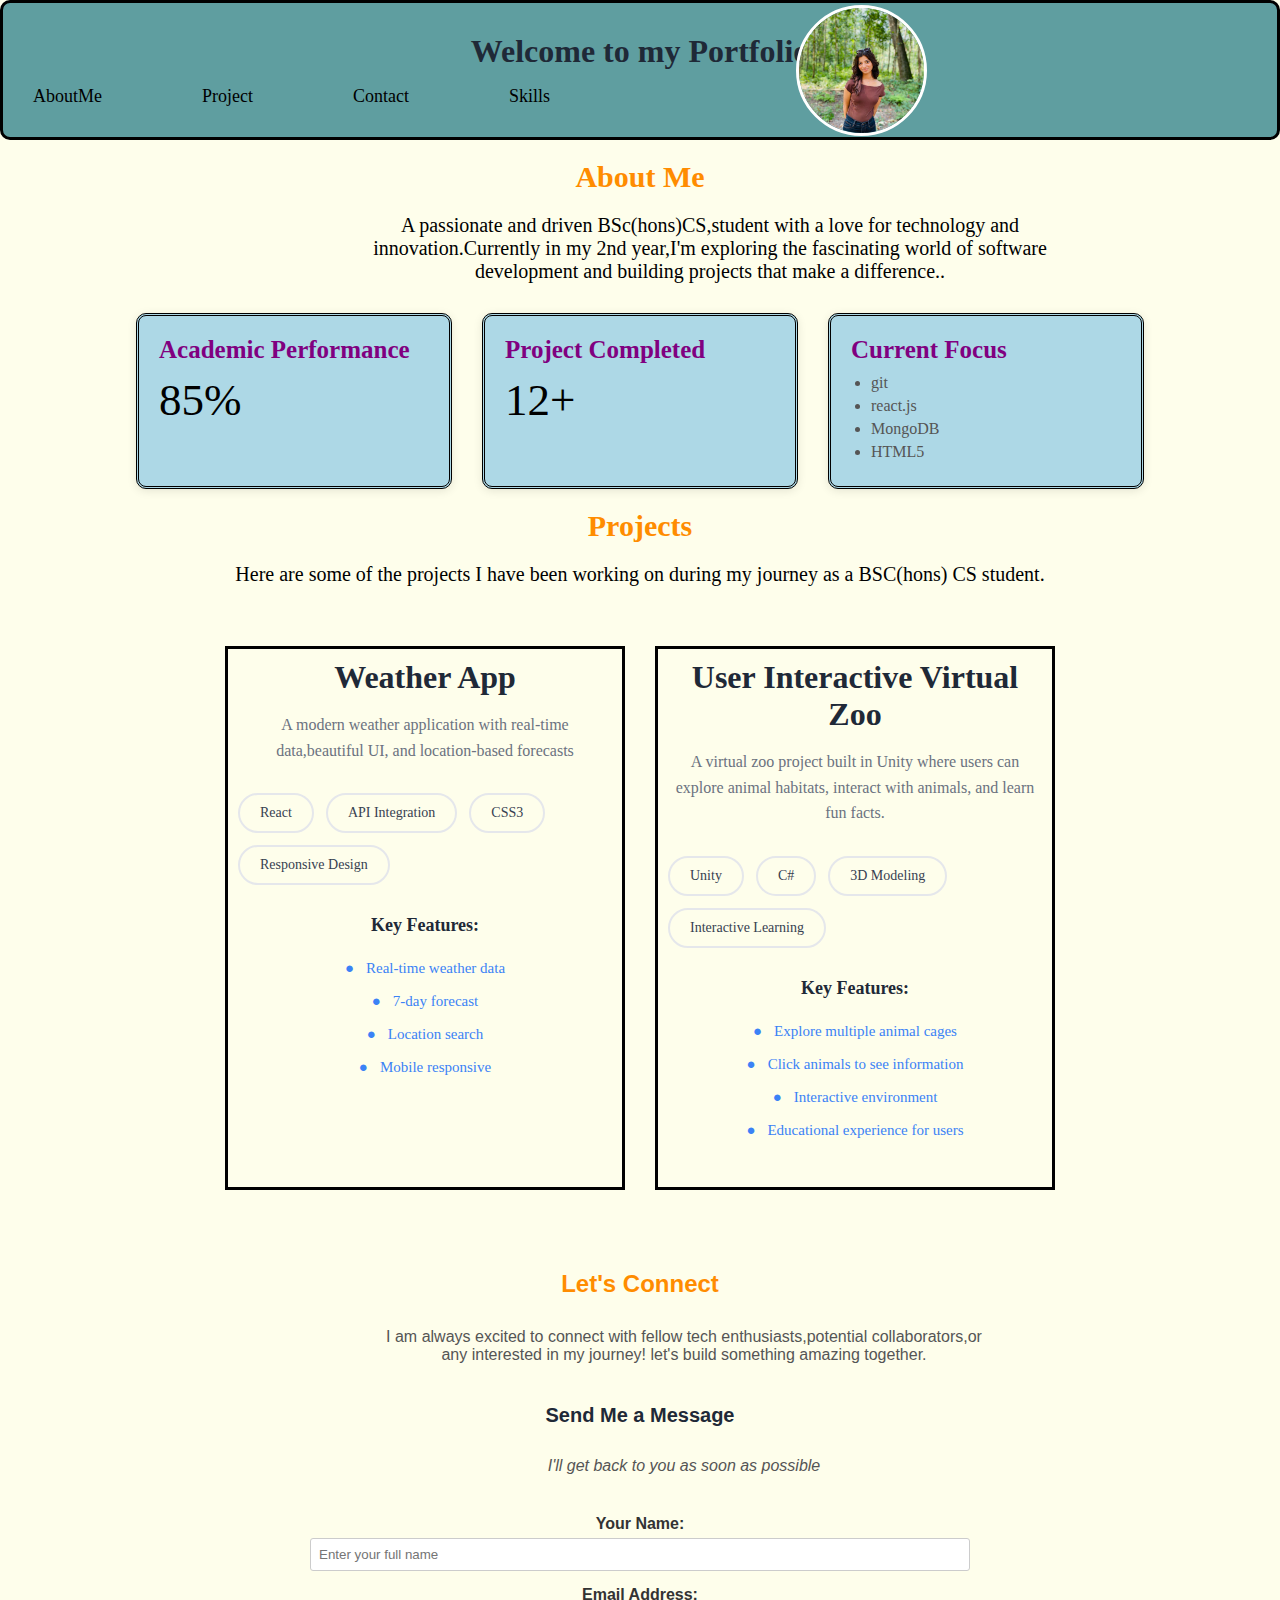
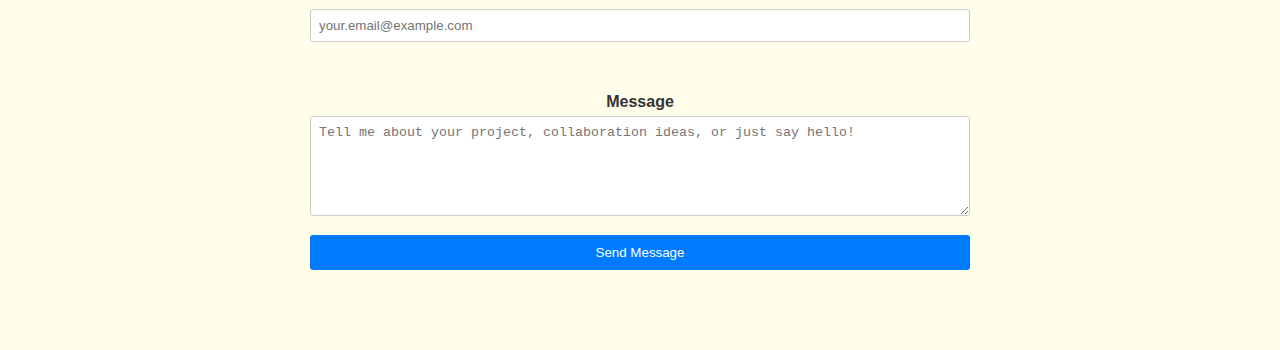
<file: index.html>
<!DOCTYPE html>
<html lang="en">
<head>
    <meta charset="UTF-8">
    <meta name="viewport">
    <title>Portfolio-Sandhya</title>
</head>
    <link rel="stylesheet" type="text/css" href="css/style.css">


<body>
    <header class="header">
        <h1>Welcome to my Portfolio</h1>
        <img src="images/mee.jpg" class="profile-pic">
        <nav id="nav">
                 <a href="about.html">AboutMe</a>
                <a href="projects.html">Project</a>
                <a href="contact.html">Contact</a>
                <a href="skills.html">Skills</a>
        </nav>

    </header>
    <section id="abt">
        <h2>About Me</h2>
        <p>A passionate and driven BSc(hons)CS,student with a love for technology and innovation.Currently in my 2nd year,I'm exploring the fascinating world of software development and building projects that make a difference..</p>

        <div class="info-boxes">
            <div class="box">
                <h3>Academic Performance</h3>
                <span class="percentage">85%</span>
                
            </div>
            <div class="box">
                <h3>Project Completed</h3>
                <span class="percentage">12+</span>
            </div>

            <div class="box">
                <h3>Current Focus</h3>
                
                    <ul>
                        <li>git</li>
                        <li>react.js</li>
                        <li>MongoDB</li>
                        <li>HTML5</li>
                    </ul>
               
            </div>
        </div>
    </section>

    <section id="pro">
        <h2>Projects</h2>
        <p>Here are some of the projects I have been working on during my journey as a BSC(hons) CS student.</p>

        <div class="projects-container">
        <div class="content">
            <h1>Weather App</h1>
            <p class ="description">A modern weather application with real-time data,beautiful UI, and location-based forecasts</p>
            <div class="tags">
                <span class="tag">React</span>
                <span class="tag">API Integration</span>
                <span class="tag">CSS3</span>
                <span class="tag">Responsive Design</span>


            </div>
            <div class="features">
                <h3>Key Features:</h3>
                <ul class="feature-list">
                    <li>Real-time weather data</li>
                    <li>7-day forecast</li>
                    <li>Location search</li>
                    <li>Mobile responsive</li>
                </ul>

                
            </div>
        </div>

        

        <div class="content">
    <h1>User Interactive Virtual Zoo</h1>
    <p class="description">A virtual zoo project built in Unity where users can explore animal habitats, interact with animals, and learn fun facts.</p>
    <div class="tags">
        <span class="tag">Unity</span>
        <span class="tag">C#</span>
        <span class="tag">3D Modeling</span>
        <span class="tag">Interactive Learning</span>
    </div>
    <div class="features">
        <h3>Key Features:</h3>
        <ul class="feature-list">
            <li>Explore multiple animal cages</li>
            <li>Click animals to see information</li>
            <li>Interactive environment</li>
            <li>Educational experience for users</li>
        </ul>
    </div>
</div>
</div>

    </section>

    

    <section class="contact">
        <h2>Let's Connect</h2>
        <p>I am always excited to connect with fellow tech enthusiasts,potential collaborators,or any interested in my journey! let's build something amazing together.</p>
        <div class="message">
            <h1>Send Me a Message</h1>     
        </div>
        <p class="subtitle">I'll get back to you as soon as possible</p>


<div id="contactForm">
    

        <form>
            <div class="form-group">
        <label for="name"> Your Name:</label>
        <input type="text" id="name" name="name" placeholder="Enter your full name"></div>

        <div class="form-group">
        <label for="email">Email Address:</label>
        <input type="email" name="email" id="email" placeholder="your.email@example.com"> </div>
        <br> <br>

        <div class="form-group">
                <label for="message">Message</label>
                <textarea id="message" name="message" placeholder="Tell me about your project, collaboration ideas, or just say hello!"></textarea>
            </div>

            <button type="button" class="submit-btn" >
                <span>Send Message</span>
            </button>


    </form>
    </div>


    </section>

    






</body>

</html>
</file>
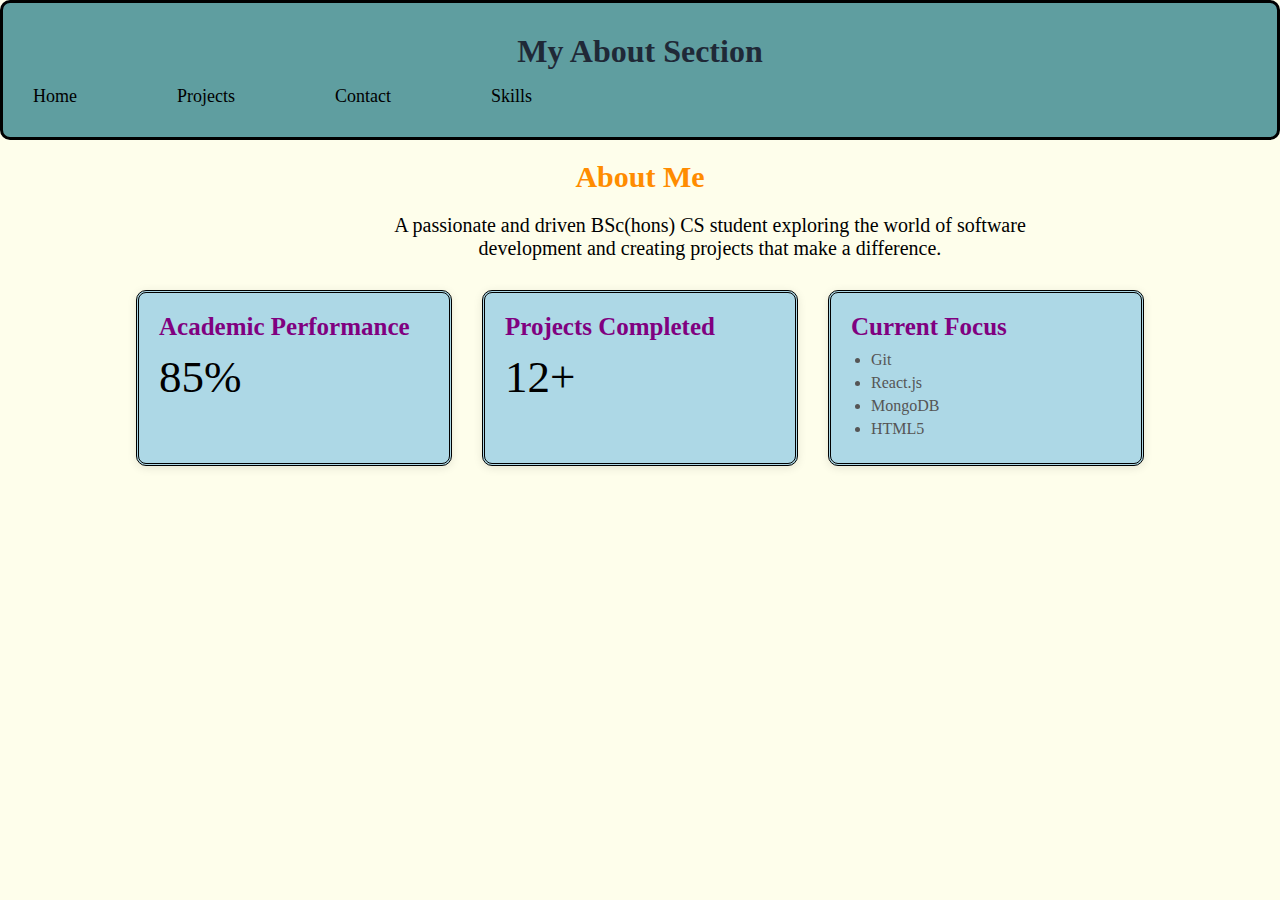
<file: about.html>
<!DOCTYPE html>
<html>
<head>
    <title>About Me</title>
    <link rel="stylesheet" href="css/style.css">
</head>

<body>

<header class="header">
    <h1>My About Section</h1>

    <nav id="nav">
        <a href="index.html">Home</a>
        <a href="projects.html">Projects</a>
        <a href="contact.html">Contact</a>
        <a href="skills.html">Skills</a>
    </nav>
</header>

<section id="abt">
    <h2>About Me</h2>

    <p>
        A passionate and driven BSc(hons) CS student exploring the world of software
        development and creating projects that make a difference.
    </p>

    <div class="info-boxes">

        <div class="box">
            <h3>Academic Performance</h3>
            <span class="percentage">85%</span>
        </div>

        <div class="box">
            <h3>Projects Completed</h3>
            <span class="percentage">12+</span>
        </div>

        <div class="box">
            <h3>Current Focus</h3>
            <ul>
                <li>Git</li>
                <li>React.js</li>
                <li>MongoDB</li>
                <li>HTML5</li>
            </ul>
        </div>

    </div>
</section>

</body>
</html>
</file>
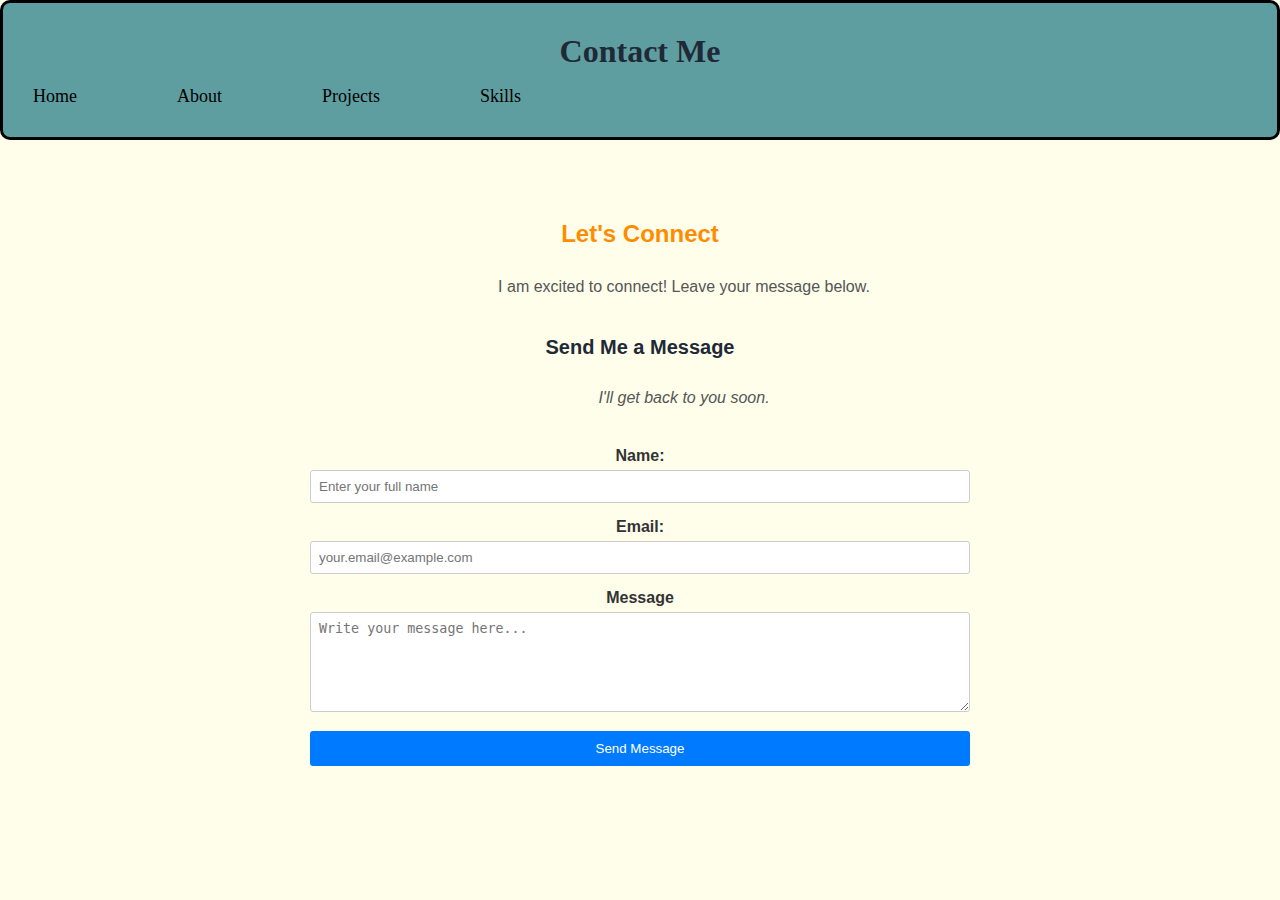
<file: contact.html>
<!DOCTYPE html>
<html>
<head>
    <title>Contact</title>
    <link rel="stylesheet" href="css/style.css">
</head>

<body>

<header class="header">
    <h1>Contact Me</h1>

    <nav id="nav">
        <a href="index.html">Home</a>
        <a href="about.html">About</a>
        <a href="projects.html">Projects</a>
        <a href="skills.html">Skills</a>
    </nav>
</header>

<section class="contact">
    <h2>Let's Connect</h2>

    <p>I am excited to connect! Leave your message below.</p>

    <div class="message">
        <h1>Send Me a Message</h1>    
    </div>

    <p class="subtitle">I'll get back to you soon.</p>

    <div id="contactForm">
        <form>
            <div class="form-group">
                <label>Name:</label>
                <input type="text" placeholder="Enter your full name">
            </div>

            <div class="form-group">
                <label>Email:</label>
                <input type="email" placeholder="your.email@example.com">
            </div>

            <div class="form-group">
                <label>Message</label>
                <textarea placeholder="Write your message here..."></textarea>
            </div>

            <button type="button" class="submit-btn">
                <span>Send Message</span>
            </button>

        </form>
    </div>

</section>

</body>
</html>
</file>
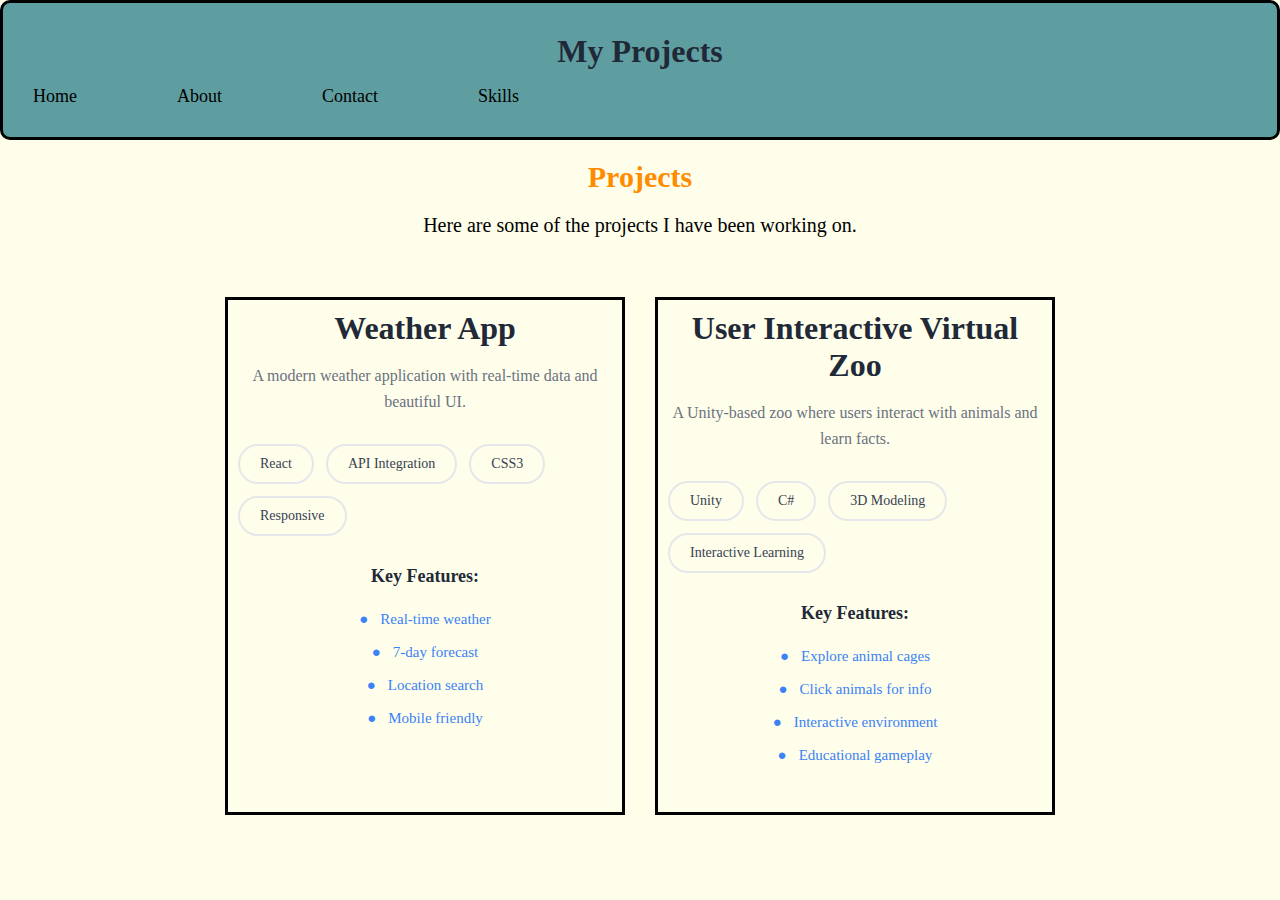
<file: projects.html>
<!DOCTYPE html>
<html>
<head>
    <title>Projects</title>
    <link rel="stylesheet" href="css/style.css">
</head>

<body>

<header class="header">
    <h1>My Projects</h1>

    <nav id="nav">
        <a href="index.html">Home</a>
        <a href="about.html">About</a>
        <a href="contact.html">Contact</a>
        <a href="skills.html">Skills</a>
    </nav>
</header>

<section id="pro">
    <h2>Projects</h2>
    <p>Here are some of the projects I have been working on.</p>

    <div class="projects-container">

        <div class="content">
            <h1>Weather App</h1>
            <p class="description">
                A modern weather application with real-time data and beautiful UI.
            </p>
            <div class="tags">
                <span class="tag">React</span>
                <span class="tag">API Integration</span>
                <span class="tag">CSS3</span>
                <span class="tag">Responsive</span>
            </div>

            <div class="features">
                <h3>Key Features:</h3>
                <ul class="feature-list">
                    <li>Real-time weather</li>
                    <li>7-day forecast</li>
                    <li>Location search</li>
                    <li>Mobile friendly</li>
                </ul>
            </div>
        </div>

        <div class="content">
            <h1>User Interactive Virtual Zoo</h1>
            <p class="description">
                A Unity-based zoo where users interact with animals and learn facts.
            </p>

            <div class="tags">
                <span class="tag">Unity</span>
                <span class="tag">C#</span>
                <span class="tag">3D Modeling</span>
                <span class="tag">Interactive Learning</span>
            </div>

            <div class="features">
                <h3>Key Features:</h3>
                <ul class="feature-list">
                    <li>Explore animal cages</li>
                    <li>Click animals for info</li>
                    <li>Interactive environment</li>
                    <li>Educational gameplay</li>
                </ul>
            </div>
        </div>

    </div>
</section>

</body>
</html>
</file>
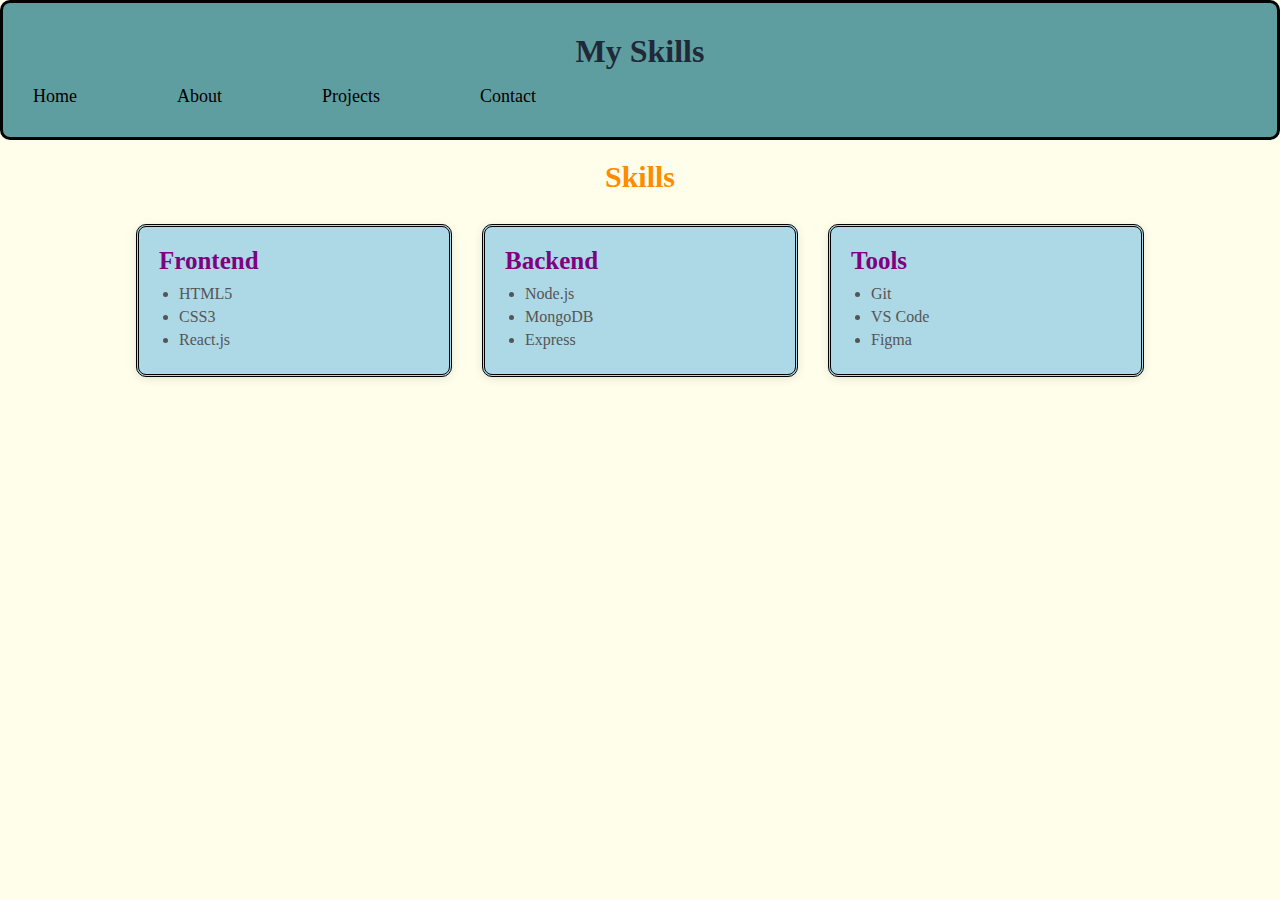
<file: skills.html>
<!DOCTYPE html>
<html>
<head>
    <title>Skills</title>
    <link rel="stylesheet" href="css/style.css">
</head>

<body>

<header class="header">
    <h1>My Skills</h1>

    <nav id="nav">
        <a href="index.html">Home</a>
        <a href="about.html">About</a>
        <a href="projects.html">Projects</a>
        <a href="contact.html">Contact</a>
    </nav>
</header>

<section id="skills">
    <h2>Skills</h2>

    <div class="info-boxes">

        <div class="box">
            <h3>Frontend</h3>
            <ul>
                <li>HTML5</li>
                <li>CSS3</li>
                <li>React.js</li>
            </ul>
        </div>

        <div class="box">
            <h3>Backend</h3>
            <ul>
                <li>Node.js</li>
                <li>MongoDB</li>
                <li>Express</li>
            </ul>
        </div>

        <div class="box">
            <h3>Tools</h3>
            <ul>
                <li>Git</li>
                <li>VS Code</li>
                <li>Figma</li>
            </ul>
        </div>

    </div>
</section>

</body>
</html>
</file>
<file: css/style.css>
*{
	padding: 0px;
	margin: 0px;
}
.header{
	background-color:  cadetblue;
	padding: 30px;
	border: 3px solid black;
	border-radius: 10px;
    

}
h1{
	text-align: center;
}
#nav {
    display: flex;
    /*justify-content: center;*/
    gap: 50px;   /* spacing works here */
    margin-top: 15px;
}

#nav a {
    text-decoration: none;
    color: black;
    font-size: 18px;
    padding-right: 50px;
}
#nav a:hover {
    color: darkorange;
    text-decoration: underline;
    transition: 0.3s ease;
}
body {
    margin: 0;
    padding: 0;
    background-color: #f2f10f15; 
}

 h2{
	text-align: center;
	color: darkorange;
	font-size: 30px;
	margin-bottom: 20px;
	margin-top: 20px;

}

#abt p{
	font-size: 20px;
	max-width: 700px;
	text-align: center;
	padding-left: 360px;



}
.info-boxes{
	display: flex;
	justify-content: center;
	gap: 30px;
    margin-top: 30px;
    flex-wrap: wrap;  
}
.box{
	width: 270px;
    background-color: lightblue;
    padding: 20px;
    border-radius: 10px;
    box-shadow: 0px 2px 10px rgba(0,0,0,0.1);
    text-align: left;
    border: 3px double; black;

}
.box:hover {
    transition: 0.2s ease;
    box-shadow: 0px 4px 15px rgba(0,0,0,0.2);
    cursor: pointer;
}

.box h3 {
    color: purple;
    margin-bottom: 10px;
    font-size: 25px;
}

.box ul {
    padding-left: 20px;
    margin: 0;
    list-style-type: disc;  
}

.box ul li {
    font-size: 16px;
    color: #555;
    margin-bottom: 5px;
}
.box p {
    font-size: 16px;
    color: #555;
    line-height: 1.5;
}
.percentage{
	text-align: center;
	font-size: 45px;
}
#pro{
	font-size: 20px;
	max-width: 1000px;
	text-align: center;
	margin: 0 auto;

}
h1 {
     font-size: 32px;
      margin-bottom: 16px;
       color: #1f2937;
        }

.description {
  color: #6b7280;
   font-size: 16px;
   line-height: 1.6;
    margin-bottom: 30px;
        }

 .tags {
            display: flex;
            flex-wrap: wrap;
            gap: 12px;
            margin-bottom: 30px;
        }

 .tag {
            border: 2px solid #e5e7eb;
            padding: 10px 20px;
            border-radius: 24px;
            font-size: 14px;
            color: #374151;
            font-weight: 500;
        }

  .features {
            margin-bottom: 30px;
        }

  .features h3 {
            font-size: 18px;
            margin-bottom: 16px;
            color: #1f2937;
        }

        .feature-list {
            list-style: none;
        }

        .feature-list li {
            color: #3b82f6;
            padding: 8px 0;
            font-size: 15px;
        }

        .feature-list li::before {
            content: '●';
            margin-right: 12px;
        }
        .content{
        	border: 3px solid black;
        	max-width: 400px;
        	margin-top: 30px;
        	padding: 10px;
        	flex: 1 1 400px;          
    		box-sizing: border-box;  


        }
.projects-container {
    display: flex;
    justify-content: center;   
    gap: 30px;               
    flex-wrap: wrap;  
    padding-top: 30px;         
}
.contact p{
    font-size: 20px;
    max-width: 700px;
    text-align: center;
    padding-left: 88px;
    color: black;
    margin-top: 30px;

}
.contact {
  width: 90%;
  max-width: 700px;
  margin: 40px auto;
  padding: 20px;
  font-family: Arial, sans-serif;
  color: #333;
  text-align: center;
}

.contact h2 {
  font-size: 24px;
  margin-bottom: 10px;
}

.contact p {
  font-size: 16px;
  margin-bottom: 20px;
  color: #555;
}

.message h1 {
  font-size: 20px;
  margin-top: 40px;

}

.subtitle {
  font-style: italic;
  color: #777;
  margin-bottom: 20px;
}

#contactForm {7
  background: #f5f5f5;
  padding: 20px;
  border-radius: 5px;
}

#contactForm label {
  display: block;
  margin-bottom: 5px;
  font-weight: bold;
}

#contactForm input,
#contactForm textarea {
  width: 100%;
  padding: 8px;
  margin-bottom: 15px;
  border: 1px solid #ccc;
  border-radius: 3px;
  box-sizing: border-box;
}

#contactForm textarea {
  height: 100px;
}

.submit-btn {
  width: 100%;
  padding: 10px;
  background: #007BFF;
  color: white;
  border: none;
  border-radius: 3px;
  cursor: pointer;
}

.submit-btn:hover {
  background: #0056b3;
}

.profile-pic {
    width: 125px;
    height: 125px;
    border-radius: 50%;
    object-fit: cover;
    border: 3px solid white;
    position: absolute;
    top: 2px;
    right: 350px;
}
.header {
    position: relative;
}
</file>
